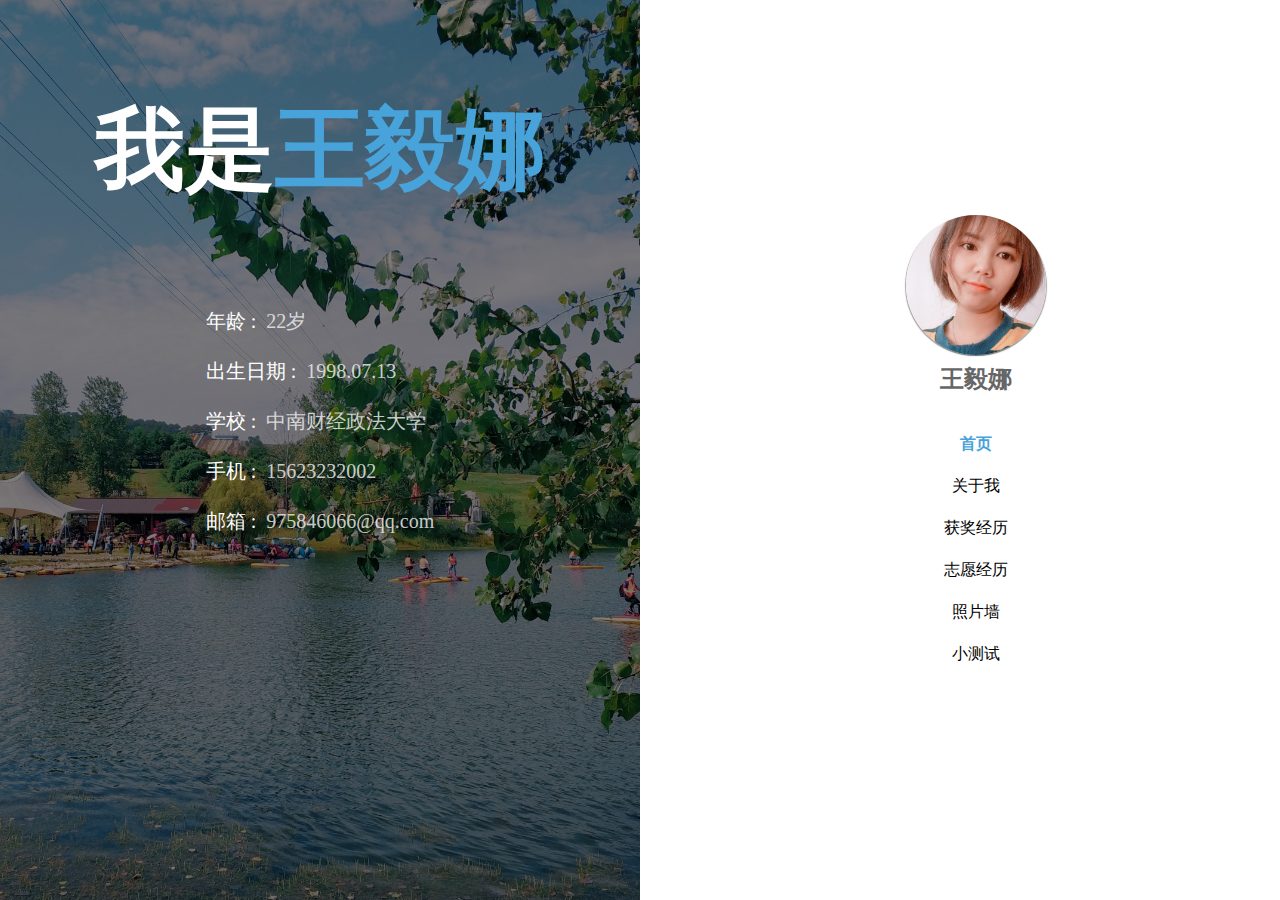
<file: index.html>
<!DOCTYPE html>
<html lang="en">

<head>
    <meta charset="UTF-8">
    <meta name="viewport" content="width=device-width, initial-scale=1.0">
    <link rel="stylesheet" href="css/style.css">
    <title>王毅娜个人简介</title>

</head>

<body>
    <!-- 整个页面 -->
    <div id="container">
        <!-- 页面左侧个人的简单介绍，包含姓名、年龄、学校等基本信息，占页面50% -->
        <div id="cont_1">
            <div class="info">
                <div class="name">
                    <h1>我是<span>王毅娜</span></h1>
                </div>
                <div class="more_info">
                    <!-- 每一条具体的信息具有相同的格式，信息名用info-title标识，信息内容用info-body标识 -->
                    <div class="info_item">
                        <span class="info-title">年龄 : </span>
                        <span class="info-body">22岁</span>
                    </div>
                    <div class="info_item">
                        <span class="info-title">出生日期 : </span>
                        <span class="info-body">1998.07.13</span>
                    </div>
                    <div class="info_item">
                        <span class="info-title">学校 : </span>
                        <span class="info-body">中南财经政法大学</span>
                    </div>
                    <div class="info_item">
                        <span class="info-title">手机 : </span>
                        <span class="info-body">15623232002</span>
                    </div>
                    <div class="info_item">
                        <span class="info-title">邮箱 : </span>
                        <span class="info-body">975846066@qq.com</span>
                    </div>
                </div>

            </div>

        </div>
        <!-- 页面右侧导航栏，点击可以跳转至相应的页面 ，占页面50%-->
        <div id="cont_2">
            <div class="inner">
                <!-- 导航栏上方头像区 -->
                <div class="cont_2_1">
                    <div class="avatar">
                        <img src="img/me/wyn.jpg" alt="profile">
                    </div>
                </div>
                <!-- 头像下方个人姓名 -->
                <h1>王毅娜</h1>
                <!-- 头像下方导航链接 -->
                <div class="cont_2_2">
                    <div id="menu">
                        <ul class="menu_list">
                            <!-- 样式on所在的位置代表当前页面，可以使当前页面对应的链接字体加粗，变色 -->
                            <li>
                                <a href="./" class="on">首页</a>
                            </li>
                            <li>
                                <a href="./about _me.html" class="">关于我</a>
                            </li>
                            <li>
                                <a href="./award.html" class="">获奖经历</a>
                            </li>
                            <li>
                                <a href="./volunteer.html" class="">志愿经历</a>
                            </li>
                            <li>
                                <a href="./photo.html" class="">照片墙</a>
                            </li>
                            <li>
                                <a href="./survey.html" class="">小测试</a>
                            </li>
                        </ul>
                    </div>
                </div>
            </div>
        </div>
    </div>
</body>

</html>
</file>
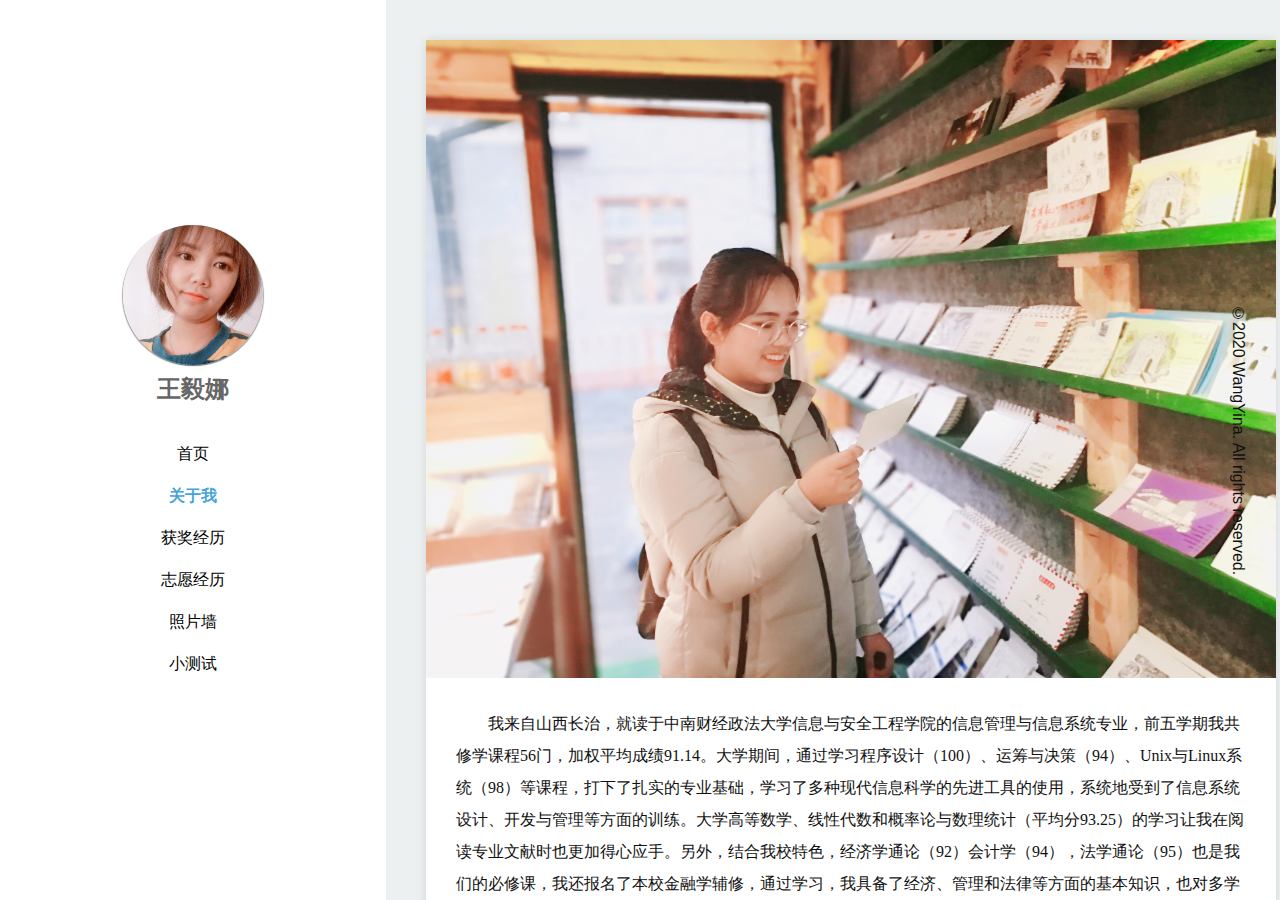
<file: about _me.html>
<!DOCTYPE html>
<html lang="en">

<head>
    <meta charset="UTF-8">
    <meta name="viewport" content="width=device-width, initial-scale=1.0">
    <link rel="stylesheet" href="css/style.css">
    <title>关于我</title>

</head>

<body>
    <!-- 页面分为左右两部分，左侧为导航栏，右侧为页面主要内容 -->
    <div id="container">
        <!-- 页面左侧导航栏，相较于首页，导航栏宽度缩小，固定为386px -->
        <div id="nav">
            <div class="nav_list">
                <div class="cont_2_1">
                    <div class="avatar">
                        <img src="img/me/wyn.jpg" alt="profile">
                    </div>
                </div>
                <h1>王毅娜</h1>
                <div class="cont_2_2">
                    <div id="menu">
                        <ul class="menu_list">
                            <li>
                                <a href="/">首页</a>
                            </li>
                            <li>
                                <a href="./about _me.html" class="on">关于我</a>
                            </li>
                            <li>
                                <a href="./award.html" class="">获奖经历</a>
                            </li>
                            <li>
                                <a href="./volunteer.html" class="">志愿经历</a>
                            </li>
                            <li>
                                <a href="./photo.html" class="">照片墙</a>
                            </li>
                            <li>
                                <a href="./survey.html" class="">小测试</a>
                            </li>
                        </ul>
                    </div>
                </div>
            </div>
        </div>
        <!-- 页面右侧主体部分 -->
        <div id="main" style="height:2250px">
            <div id="main_page">
                <section class="page-current">
                    <div class="content">
                        <!-- 主体部分上方为一张自己的生活照 -->
                        <img class="imgblock" src="img/me/me.jpg">
                        <div class="primary">
                            <!-- 个人介绍部分，包括学科背景，专业基础等 -->
                            <div class="more_about-me">
                                <p class="info_1">
                                    我来自山西长治，就读于中南财经政法大学信息与安全工程学院的信息管理与信息系统专业，前五学期我共修学课程56门，加权平均成绩91.14。大学期间，通过学习程序设计（100）、运筹与决策（94）、Unix与Linux系统（98）等课程，打下了扎实的专业基础，学习了多种现代信息科学的先进工具的使用，系统地受到了信息系统设计、开发与管理等方面的训练。大学高等数学、线性代数和概率论与数理统计（平均分93.25）的学习让我在阅读专业文献时也更加得心应手。另外，结合我校特色，经济学通论（92）会计学（94），法学通论（95）也是我们的必修课，我还报名了本校金融学辅修，通过学习，我具备了经济、管理和法律等方面的基本知识，也对多学科交融的兴趣更加浓厚。
                                </p>
                                <p class="info_2"></p>
                            </div>
                            <!-- 以表格的形式对自己的一些成绩、科研经历和获奖经历进行介绍 -->
                            <div class="ability">
                                <div class="grade">
                                    <div class="subtitle">
                                        <h3>个人能力</h3>
                                    </div>
                                    <div class="item">
                                        <table class="table" width="100%" cellpadding="8" cellspacing="0" border="0">
                                            <tbody>
                                                <tr>
                                                    <td class="td" bgcolor="#47a3da" height="32">
                                                        <a style="color:#fff;font-size: 16px;">加权平均分</a>
                                                    </td>
                                                    <td class="td">
                                                        <a>91.14</a>
                                                    </td>
                                                    <td class="td" bgcolor="#47a3da">
                                                        <a style="color:#fff;font-size: 16px;">绩点</a>
                                                    </td>
                                                    <td class="td">
                                                        <a>3.82</a>
                                                    </td>
                                                </tr>
                                                <tr>
                                                    <td class="td" width="25%" height="32" bgcolor="#47a3da">
                                                        <a style="color:#fff;font-size: 16px;">英语四级</a>
                                                    </td>
                                                    <td class="td" width="25%">
                                                        <a>567</a>
                                                    </td>
                                                    <td class="td" width="25%" bgcolor="#47a3da">
                                                        <a style="color:#fff;font-size: 16px;">英语六级</a>
                                                    </td>
                                                    <td class="td" width="25%">
                                                        <a>533</a>
                                                    </td>
                                                </tr>
                                                <tr>
                                                    <td class="td" height="32" bgcolor="#47a3da">
                                                        <a style="color:#fff;font-size: 16px;">爱好</a>
                                                    </td>
                                                    <td class="td" colspan="3">
                                                        <a>听音乐、摄影、手工</a>
                                                    </td>
                                                </tr>
                                                <tr>
                                                    <td class="td" height="32" bgcolor="#47a3da">
                                                        <a style="color:#fff;font-size: 16px;">喜欢的艺人</a>
                                                    </td>
                                                    <td class="td" colspan="3">
                                                        <a>赵丽颖、陈伟霆、Lisa、宋茜</a>
                                                    </td>
                                                </tr>
                                                <tr>
                                                    <td class="td" height="32" bgcolor="#47a3da">
                                                        <a style="color:#fff;font-size: 16px;">技能</a>
                                                    </td>
                                                    <td class="td" colspan="3">
                                                        <a>PS、前端编程</a>
                                                    </td>
                                                </tr>
                                                <tr>
                                                    <td class="td" colspan="4" height="32" bgcolor="#47a3da">
                                                        <a style="color:#fff;font-size: 16px;">科研经历</a>
                                                    </td>
                                                </tr>
                                                <tr>
                                                    <td class="td" style="text-align: left;" colspan="4" height="32">
                                                        <a>1.作为主要成员参加本校“博文杯”大学生百项实证创新基金项目，并荣获一等奖。负责对收集到的数据进行分析与整理，利用SPSS软件，结合UTAUT理论对影响“社交电商”用户购买意向的因素进行了相关性分析，与小组成员对结果进行分析后，得出“社交电商”用户购买欲望的驱动因素，并提出提升用户购买欲望的对策和建议；<br>
                                                            2.参与刘雅琦副教授所主持的国家社科基金项目《大数据环境下基于个体识别风险的个人信息利用研究》结项书的编写，主要负责文献综述部分国外个人信息利用与保护研究的整理工作，以Web
                                                            Of
                                                            Science核心合集为数据来源，共查找相关文献47篇，从大数据处理生命周期（数据发布、数据存储、数据挖掘和数据使用）对文献进行了整理分析；<br>
                                                            3.加入刘雅琦副教授老师新项目申请小组，主要负责人工智能伦理治理的技术探索，通过查找国外文献与相关书籍，与老师共同讨论，构思了伦理原则可计算模型和作用于人机的强化学习模型
                                                            ，协助老师完成项目申请书的编写。
                                                        </a>
                                                    </td>
                                                </tr>
                                                <tr>
                                                    <td class="td" colspan="4" height="32" bgcolor="#47a3da">
                                                        <a style="color:#fff;font-size: 16px;">获奖情况</a>
                                                    </td>
                                                </tr>
                                                <tr>
                                                    <td class="td" style="text-align: left;" colspan="4" height="32">
                                                        <a>1.本校“博文杯”大学生百项实证创新基金项目，并荣获一等奖（主要成员）；<br>
                                                            2.曾获国家励志奖学金、校级优秀人民奖学金（一等奖）；<br>
                                                            3.“中南杯”计算机设计大赛数媒普通组三等奖；<br>
                                                            4.2017-2018学年、2018-2019学年校级三好学生；<br>
                                                            5.2018-2019学年五四表彰校级优秀志愿者；<br>
                                                            6.2019年校庆优秀志愿者；<br>
                                                            7.军运会优秀赛会志愿者；<br>
                                                            8.2019-2020学年五四表彰校级优秀团学骨干；
                                                        </a>
                                                    </td>
                                                </tr>
                                            </tbody>
                                        </table>
                                    </div>
                                </div>
                            </div>
                            <!-- 专家推荐部分 -->
                            <div class="ability">
                                <div class="expert_recommend">
                                    <!-- 引入边框矢量图作为背景图 -->
                                    <div class="subtitle">
                                        <h3>专家推荐</h3>
                                    </div>
                                    <div class="item">
                                        <div class="expert_info">
                                            <h4>刘雅琦</h4>
                                            <h5>副教授</h5>
                                        </div>
                                        <div class="recom_cont" style="height:170px">
                                            <p>该生科研兴趣浓厚，申请加入课题小组后，参与到国家社科基金项目结项书的编写工作中，较快地熟悉了外文文献的检索与阅读技巧，具备了一些基本的文献排版能力，体现出良好的英语阅读能力和较强的学习能力。小组合作时，也经常提出新的思路和想法，在算法方面上展示出了较强的数理基础。她有着善于发现问题和解决问题的能力，给予一定的引导后往往能有很大的进步，具有较强的科研潜质。
                                            </p>
                                        </div>
                                    </div>
                                    <div class="item">
                                        <div class="expert_info">
                                            <h4>王少波</h4>
                                            <h5>副教授</h5>
                                        </div>
                                        <div class="recom_cont" style="height:200px;">
                                            <p>该生思维活跃，善于思考，课下主动与我探讨问题，与其接触和交流过程中，发现该同学专业基础知识扎实，有较强的数学功底和清晰的逻辑条理。另外，其数据结构实验课成绩达到优秀，有较强的编程能力和实验技能强，能灵活运用所学的基本理论和基础知识。她在大二下学期担任了我讲授的《数据结构》课程的助教，通过一个学期的交流与协作，发现该生性格谦逊，尊敬师长，学业上勤奋刻苦，工作认真细致，有很强的上进心和责任心。该生除了认真研读专业课程外，还主动参加本校博文杯、大创等比赛，丰富视野扩展思维，对科研有着极大的兴趣。
                                            </p>
                                        </div>
                                    </div>
                                </div>
                            </div>

                        </div>
                    </div>
                </section>
            </div>
        </div>
        <div class="footer">
            <div class="footer_cont">
                <p>&copy;2020 WangYina. All rights reserved.</p>
            </div>
        </div>
    </div>
</body>

</html>
</file>
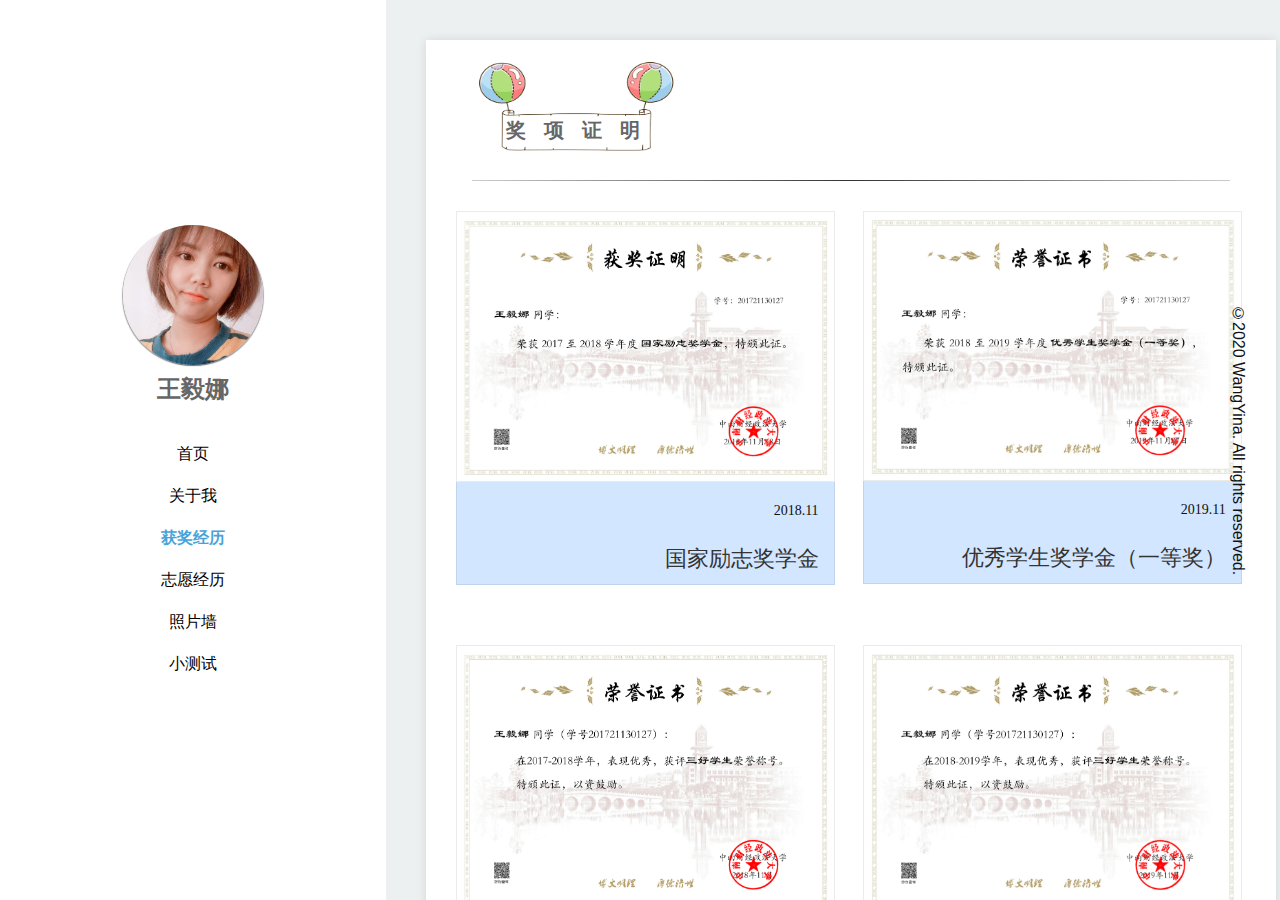
<file: award.html>
<!DOCTYPE html>
<html lang="en">

<head>
    <meta charset="UTF-8">
    <meta name="viewport" content="width=device-width, initial-scale=1.0">
    <link rel="stylesheet" href="css/style.css">
    <script type="text/javascript" src="js/app.js"></script>
    <title>获奖经历</title>

</head>

<body>
    <div id="container">
        <!-- 左侧导航区，首页外5个页面保持一致 -->
        <div id="nav">
            <div class="nav_list">
                <div class="cont_2_1">
                    <div class="avatar">
                        <img src="img/me/wyn.jpg" alt="profile">
                    </div>
                </div>
                <h1>王毅娜</h1>
                <div class="cont_2_2">
                    <div id="menu">
                        <ul class="menu_list">
                            <li>
                                <a href="/">首页</a>
                            </li>
                            <li>
                                <a href="./about _me.html" class="">关于我</a>
                            </li>
                            <li>
                                <a href="./award.html" class="on">获奖经历</a>
                            </li>
                            <li>
                                <a href="./volunteer.html" class="">志愿经历</a>
                            </li>
                            <li>
                                <a href="./photo.html" class="">照片墙</a>
                            </li>
                            <li>
                                <a href="./survey.html" class="">小测试</a>
                            </li>
                        </ul>
                    </div>
                </div>
            </div>
        </div>
        <!-- 右侧主体内容区 -->
        <div id="main" style="height:1900px">
            <div id="main_page">
                <section class="page-current">
                    <div class="content">
                        <div class="primary">
                            <div class="title">
                                <h2>奖项证明</h2>
                            </div>
                            <hr class="linestyle">
                            <!-- 本页以多行两列的形式展示，其中row、col、col_item、award_img、time、award_name的样式是相同的，只对奖项图片和奖项说明进行了更换-->
                            <div class="row">
                                <div class="col">
                                    <div class="col_item">
                                        <div class="award_img">
                                            <a href="img/award/gjlz.png" target="_blank">
                                                <img src="img/award/gjlz.png" alt="">
                                            </a>
                                        </div>
                                        <div class="award_cont">
                                            <p class="time">2018.11</p>
                                            <h3 class="award_name">国家励志奖学金</h3>
                                        </div>
                                    </div>
                                </div>
                                <div class="col">
                                    <div class="col_item">
                                        <div class="award_img">
                                            <a href="img/award/yxyd.png" target="_blank">
                                                <img src="img/award/yxyd.png" alt="">
                                            </a>
                                        </div>
                                        <div class="award_cont">
                                            <p class="time">2019.11</p>
                                            <h3 class="award_name">优秀学生奖学金（一等奖）</h3>
                                        </div>
                                    </div>
                                </div>
                            </div>
                            <div class="row">
                                <div class="col">
                                    <div class="col_item">
                                        <div class="award_img">
                                            <a href="img/award/sh1.png" target="_blank">
                                                <img src="img/award/sh1.png" alt="">
                                            </a>
                                        </div>
                                        <div class="award_cont">
                                            <p class="time">2018.11</p>
                                            <h3 class="award_name">2017-2018学年校级三好学生</h3>
                                        </div>
                                    </div>
                                </div>
                                <div class="col">
                                    <div class="col_item">
                                        <div class="award_img">
                                            <a href="img/award/sh2.png"></a>
                                            <img src="img/award/sh2.png" alt="">
                                        </div>
                                        <div class="award_cont">
                                            <p class="time">2019.11</p>
                                            <h3 class="award_name">2018-2019学年校级三好学生</h3>
                                        </div>
                                    </div>
                                </div>
                            </div>
                            <div class="row">
                                <div class="col">
                                    <div class="col_item">
                                        <div class="award_img">
                                            <a href="img/award/yxgb.png">
                                                <img src="img/award/yxgb.png" alt="">
                                            </a>
                                        </div>
                                        <div class="award_cont">
                                            <p class="time">2019.05</p>
                                            <h3 class="award_name">五四表彰校级优秀学生干部</h3>
                                        </div>
                                    </div>
                                </div>
                                <div class="col">
                                    <div class="col_item">
                                        <div class="award_img">
                                            <a href="img/award/yxzyz.png">
                                                <img src="img/award/yxzyz.png" alt="">
                                            </a>
                                        </div>
                                        <div class="award_cont">
                                            <p class="time">2019.05</p>
                                            <h3 class="award_name">五四表彰校级优秀志愿者</h3>
                                        </div>
                                    </div>
                                </div>
                            </div>
                            <div class="row">
                                <div class="col">
                                    <div class="col_item">
                                        <div class="award_img">
                                            <a href="img/award/bwbjx.png">
                                                <img src="img/award/bwbjx.png" alt="">
                                            </a>
                                        </div>
                                        <div class="award_cont">
                                            <p class="time">2019.05</p>
                                            <h3 class="award_name">博文杯结项证书</h3>
                                        </div>
                                    </div>
                                </div>
                                <div class="col">
                                    <div class="col_item">
                                        <div class="award_img">
                                            <a href="img/award/bwbzs.png">
                                                <img src="img/award/bwbzs.png" alt="">
                                            </a>
                                        </div>
                                        <div class="award_cont">
                                            <p class="time">2019.05</p>
                                            <h3 class="award_name">博文杯一等奖</h3>
                                        </div>
                                    </div>
                                </div>
                            </div>
                        </div>

                    </div>
            </div>
            </section>
        </div>
    </div>
    <div class="footer">
        <div class="footer_cont">
            <p>&copy;2020 WangYina. All rights reserved.</p>
        </div>
    </div>
    </div>
</body>

</html>
</file>
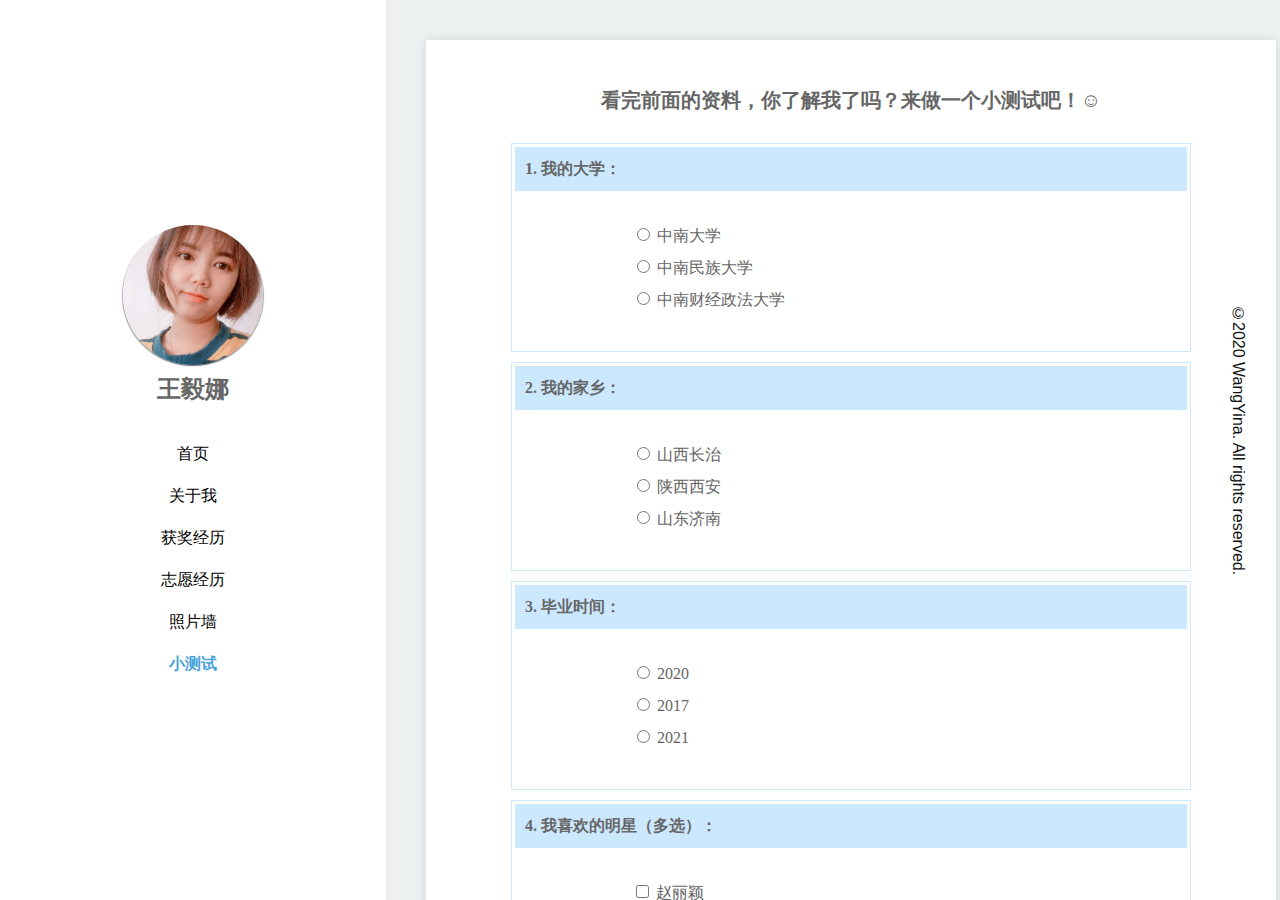
<file: survey.html>
<!DOCTYPE html>
<html lang="en">

<head>
    <meta charset="UTF-8">
    <meta name="viewport" content="width=device-width, initial-scale=1.0">
    <link rel="stylesheet" href="css/style.css">
    <script type="text/javascript" src="js/app.js"></script>
    <title>小测试</title>

</head>

<body>
    <div id="container">
        <!-- 左侧导航区，除首页外5个页面保持一致 -->
        <div id="nav">
            <div class="nav_list">
                <div class="cont_2_1">
                    <div class="avatar">
                        <img src="img/me/wyn.jpg" alt="profile">
                    </div>
                </div>
                <h1>王毅娜</h1>
                <div class="cont_2_2">
                    <div id="menu">
                        <ul class="menu_list">
                            <li>
                                <a href="/">首页</a>
                            </li>
                            <li>
                                <a href="./about _me.html" class="">关于我</a>
                            </li>
                            <li>
                                <a href="./award.html" class="">获奖经历</a>
                            </li>
                            <li>
                                <a href="./volunteer.html" class="">志愿经历</a>
                            </li>
                            <li>
                                <a href="./photo.html" class="">照片墙</a>
                            </li>
                            <li>
                                <a href="./survey.html" class="on">小测试</a>
                            </li>
                        </ul>
                    </div>
                </div>
            </div>
        </div>
        <!-- 右侧内容区 -->
        <div id="main" style="height:1350px">
            <div id="main_page">
                <section class="page-current">
                    <div class="content">
                        <div class="survey">
                            <!-- 测试标题 -->
                            <div class="survey_title">
                                <h1>看完前面的资料，你了解我了吗？来做一个小测试吧！☺</h1>
                            </div>
                            <!-- 测试内容 -->
                            <form name="fm">
                                <div>
                                    <!-- 通过table分开设置标题和选项样式，样式更为丰富 -->
                                    <table class="question-table">
                                        <tr>
                                            <td class="question">
                                                1. 我的大学：
                                            </td>
                                        </tr>
                                        <tr>
                                            <!-- 正确的选项value设为1，错误选项设为0，点击提交后，通过js对提交的表单内容进行判断，给予反馈 -->
                                            <td class="answer">
                                                <ul>
                                                    <li>
                                                        <input id="school1" type="radio" name="school" value="0" />
                                                        <label for="school1">中南大学</label>
                                                    </li>
                                                    <li>
                                                        <input id="school2" type="radio" name="school" value="0" />
                                                        <label for="school2">中南民族大学</label>
                                                    </li>
                                                    <li>
                                                        <input id="school3" type="radio" name="school" value="1" />
                                                        <label for="school">中南财经政法大学</label>
                                                    </li>
                                                </ul>
                                            </td>
                                        </tr>
                                    </table>
                                    <table class="question-table">
                                        <tr>
                                            <td class="question">
                                                2. 我的家乡：
                                            </td>
                                        </tr>
                                        <tr>
                                            <td class="answer">
                                                <ul>
                                                    <li>
                                                        <input id="home1" type="radio" name="home" value="1" />
                                                        <label for="home1">山西长治</label>
                                                    </li>
                                                    <li>
                                                        <input id="home2" type="radio" name="home" value="0" />
                                                        <label for="home2">陕西西安</label>
                                                    </li>
                                                    <li>
                                                        <input id="home3" type="radio" name="home" value="0" />
                                                        <label for="home3">山东济南</label>
                                                    </li>
                                                </ul>
                                            </td>
                                        </tr>
                                    </table>
                                    <table class="question-table">
                                        <tr>
                                            <td class="question">
                                                3. 毕业时间：
                                            </td>
                                        </tr>
                                        <tr>
                                            <td class="answer">
                                                <ul>
                                                    <li>
                                                        <input id="time1" type="radio" name="time" value="0" />
                                                        <label for="time1">2020</label>
                                                    </li>
                                                    <li>
                                                        <input id="time2" type="radio" name="time" value="0" />
                                                        <label for="time2">2017</label>
                                                    </li>
                                                    <li>
                                                        <input id="time3" type="radio" name="time" value="1" />
                                                        <label for="time3">2021</label>
                                                    </li>
                                                </ul>
                                            </td>
                                        </tr>
                                    </table>
                                    <table class="question-table">
                                        <tr>
                                            <td class="question">
                                                4. 我喜欢的明星（多选）：
                                            </td>
                                        </tr>
                                        <tr>
                                            <td class="answer">
                                                <ul>
                                                    <li>
                                                        <input id="star1" type="checkbox" name="star" value="1" />
                                                        <label for="star1">赵丽颖</label>
                                                    </li>
                                                    <li>
                                                        <input id="satr2" type="checkbox" name="star" value="1" />
                                                        <label for="star2">陈伟霆</label>
                                                    </li>
                                                    <li>
                                                        <input id="star3" type="checkbox" name="star" value="1" />
                                                        <label for="star3">宋茜</label>
                                                    </li>
                                                    <li>
                                                        <input id="star4" type="checkbox" name="star" value="1" />
                                                        <label for="star4">Lisa</label>
                                                    </li>
                                                </ul>
                                            </td>
                                        </tr>
                                    </table>
                                    <table class="question-table">
                                        <tr>
                                            <td class="question">
                                                5. 我参加的志愿活动（多选）：
                                            </td>
                                        </tr>
                                        <tr>
                                            <td class="answer">
                                                <ul>
                                                    <li>
                                                        <input id="vol1" type="checkbox" name="volunteer" value="1" />
                                                        <label for="vol1">2019年武汉军运会</label>
                                                    </li>
                                                    <li>
                                                        <input id="vol2" type="checkbox" name="volunteer" value="1" />
                                                        <label for="vol2">特步企鹅跑</label>
                                                    </li>
                                                    <li>
                                                        <input id="vol3" type="checkbox" name="volunteer" value="1" />
                                                        <label for="vol3">中南财经政法大学70周年校庆</label>
                                                    </li>
                                                </ul>
                                            </td>
                                        </tr>
                                    </table>
                                    <!-- 提交按钮 -->
                                </div>
                                <p class="submit_btn">
                                    <button value="提交" onclick="sub()">提交</button>
                                </p>
                            </form>
                        </div>


                    </div>
                </section>
            </div>
        </div>
        <div class="footer">
            <div class="footer_cont">
                <p>&copy;2020 WangYina. All rights reserved.</p>
            </div>
        </div>
    </div>
</body>

</html>
</file>
<file: css/style.css>
/* 公共样式 */
body {
    background-color: #ecf0f1;
    font-family: cursive;
    color:#666;
    line-height: 2;
    margin:0;
}
html,body{
    margin: 0;
    padding: 0;
    height: 100%;
    overflow: hidden;
}
/* ------------------------------------------------首页样式-------------------------------------------------- */
/* 整个页面的样式，在许多个页面都有用到 */
div#container {
    height:100%;
    z-index: 0;
    overflow:auto; 
}
/* 首页左侧基本信息部分样式 */
div#container div#cont_1{
    position: relative;
    width:50%;
    height:100%;  
    background: url(../img/bg.jpg) rgba(0,0,0,0.5) no-repeat center;
    /*下面一行的代码 css3颜色叠加，正片叠底，此处增加了遮罩 */
    background-blend-mode: multiply;
    background-size:cover;
    float: left;
}
div#cont_1 div.info{
    z-index: 10;
}
div#cont_1 div.name{
    font-size: 45px;
    font-weight: bold;
    text-align: center;
}
div.name h1{
    color: #fff;
}
div.name h1 span{
    color: #47a3da;
}
/* 左侧部分名字下方的基本信息样式 */
div.info div.more_info{
    display: table;
    text-align: left;
    font-size: 20px;
    margin-top: 40px;
    margin-left: auto;
    margin-right: auto;
}
/* 基本信息_名称的样式 */
div.info .more_info .info-title{
    display: inline-block;
    font-weight: 500;
    margin-bottom: 10px;
    margin-right: 5px;
    color:#fff;
}
/* 基本信息_内容的样式 */
div.info .more_info .info-body{
    color:rgba(238,238,238,0.84);
}
/* 右侧导航栏样式 */
div#container div#cont_2{
    background-color:#fff;
    width:50%;
    height:100%;
    float: left;
}
/* 导航栏头像样式，所有页面有用到 */
div.avatar{
    margin:0 auto;
    width:140px;
    height:140px;
    border-radius: 50%;
}
div.avatar img{
    box-shadow: 1px 1px 1px rgba(0,0,0,0.34),-1px 1px 1px rgba(0,0,0,0.34);
    max-width: 100%;
    display: block;
    border: 0;
    border-radius: 50%;
}
/* 首页导航栏文字链接部分样式 */
div#container div.inner{
    position: absolute;
    top:50%;
    left:50%;
    transform:translateY(-50%);
    padding:0 1em;
    width:50%;
}
/* 首页和其他页面导航栏文字链接部分都具备的样式 */
div.inner h1,div.nav_list h1{
    margin-top:40px;
    margin-bottom:30px;
    margin:0;
    padding:0;
    font-size:24px;
    text-align: center;
}
div.inner ul,div.nav_list ul{
    margin:0;
    padding: 0;
    margin:20px 0 10px 0;
    list-style: none;
    text-align: center;
}
/* 首页和其他页面导航栏文字链接部分都使用到的样式类 */
.menu_list a{
    text-decoration: none;
    display: inline-block;
    font-size: 16px;
    color:#000;
    font-weight: 500;
    padding:5px 0;
}
/* 鼠标移动到文字链接部分字体变色 */
.menu_list a:hover{
color:#47a3da;
}
/* 当前页文字链接字体加粗变色 */
.menu_list .on{
    color:#47a3da;
    font-weight: bold;
}
/*----------------------------------------------------------关于我 about_me页面主要样式---------------------------------------- */
/* 除首页外其余页面导航栏部分的样式 */
div#container div#nav{
    background-color: #fff;
    width:386px;
    height:100%;
    position: fixed;
}
div#nav div.nav_list{
    top:50%;
    bottom: 0;
    margin-left:107px;
    transform:translateY(-50%);
    background-color: #fff;
    padding:0 1em;
    position: fixed;
}
/* 页面右侧主体部分样式，"关于我"、"获奖经历"、"志愿经历"、"小测试"页面都有用到 */
div#container div#main{
    width:850px;
    margin:40px;
    margin-left: 426px;
    color: #666;
    background-color: #fff;
    box-shadow: 0 0 10px rgba(0,0,0,0.1);
}
div#main div#main_page{
 
    position: relative;
    width: 100%;
    height: 100%;
}

div.page_current{
    
    margin-top: 0px;
}
div.content{
    padding-bottom: 60px;
    background-color: #fff;
    
}
div.content img{
    display: block;
    width:100%;
    border: 0;
}
div#main div.primary{
    padding:0 30px;
    position: absolute;
}
div.primary p{
    margin-top: 30px;
    font-size:16px;
    color:#111;
    text-indent: 2em;
}
/* 个人能力部分样式 */
div.ability{
    margin-top: 15px;

}
/* 子标题样式 */
div.primary div.subtitle{
    background-image: url(../img/border/border.png);
    width:155px;
    height:48px;
    background-size: 100% 100%;
    margin: 20px 0;
}
div.subtitle h3{
   margin:10px 0 0 25px;
   letter-spacing: 0.5em;
    color: #000;
    font-size: 18px;
    font-weight: 700;
    display: inline-block;
}
/* 个人能力具体内容样式 */
div.item{
    margin-top: 17px;
    line-height: 2.0;
    font-size: 14px;
    color:#555;
    min-height:200px;
}
div.item p{
    line-height: 2.0;
    font-size:14px;
    margin-bottom: 6px;
}
/* 简历表样式 */
div.item .table{
    border:solid #fff;
    border-width: 1px 0px 0px 1px;
    background: #f0f0f0;
    border-collapse: collapse;
    border-spacing: 0;
}
.td{
    text-align:center;
    border:solid #fff;
    border-width: 0px 1px 1px 0px;
    padding:2px 10px;
}
.table a{
    color:#5A5A5A;
}
/* 专家推荐部分样式 */
div.expert_info{
    margin-left: 20px;
    float:left;
}
div.expert_info h4{
    font-size: 18px;
    color:#222;
    margin:20px 0 5px 0;
}
div.expert_info h5{
    color: rgba(0,0,0,0.47);
    margin:5px 0 5px 0;
}
div.recom_cont{
    background-image: url(../img/border/recom.png);
    background-size: 100% 100%;
    width:650px;
    float: left;
}
div.recom_cont p{
    text-indent: 2em;
    width:600px;
    margin:15px 0 0 35px;
}
/* --------------------------------------------------------------页脚样式---------------------------------------------------- */
.footer div.footer_cont{
    float: right;
    width:50px;
    height:100%;
    position: absolute;
    bottom: 0;
    right:0.8%;
    writing-mode: tb-rl;
    word-wrap: break-word;
}
.footer div.footer_cont p{
    text-align: center;
    font-size: 16px;
    color: #111;
    margin-bottom:20px ;
    font-family: sans-serif;
  
}
/*-------------------------------------------------------- 获奖证明award.html主要样式--------------------------------------- */
/* 大标题样式 */
div.primary div.title{
    background-image: url(../img/border/title.png);
    width:200px;
    height:91px;
    background-size: 100% 100%;
    margin: 20px;
    position: absolute;
}
div.title h2{
    font-size:20px;
    margin:50px 0 0 30px;
    letter-spacing: 18px;
}
/* 分割线样式 */
hr.linestyle{
    width:96%;
    margin-top: 140px;
    margin-bottom: 30px;
    border: 0;
    height: 1px;
    background: #333;
    background-image: linear-gradient(to right, #ccc, #333, #ccc);
}
/* 每一行获奖信息样式 */
div.primary div.row{
    margin: 10px -15px 0 -15px;
    display: table;
}
/* 同一行中每一列样式 */
div.primary div.col{
    width:46%;
    float: left;
    position: relative;
    padding:0 15px;
}
div.col div.col_item{
    margin-bottom: 50px;;
}
/* 奖项证明图片样式 */
div.award_img{
    position: relative;
}
div.award_img img{
    display: block;
    width: 100%;
    border:1px solid rgba(0,0,0,0.08)
}
/* 奖项证明说明样式 */
div.award_cont{
    height:72px;
    padding:15px;
    width:91.9%;
    background-color:#d2e6ff;
    border:1px solid rgba(0,0,0,0.08);
    border-top:none;
}
div.award_cont p{
    margin:0;
    font-size: 14px;
    color:#111;
    text-align: right;
}
div.award_cont h3{
    margin-bottom: 8px;
    padding:0;
    text-align: right;
    font-size: 22px;
    font-weight: 500;
    line-height: 1.1;
    color:#333;
}
/* --------------------------------------------------------志愿经历volunteer.html主要样式--------------------------------- */
/* 每一项经历主要样式 */
div.exp_item{
    margin:10px 0;
}
div.exp_info{
    position: relative;
    margin-left: 40px;
    padding-left: 15px;
    border-left-width: 1px;
    border-left-style: solid;
    border-color: #47a3da;
    width:50%;
    float: left;
}
/* 志愿服务时间样式 */
div.exp_item div.date{
    position: relative;
    line-height: 1;
}
div.exp_item div.date span{
    font-size:14px;
    font-weight: 500;
    color:rgba(0,0,0,0.5);
    letter-spacing: 0.5px;
}
/* 志愿服务简介样式 */
div.exp_item div.exp_cont h4{
    font-weight: 700;
    line-height: 1.1;
    color: #47a3da;
    font-size: 18px;
    margin:10px 0;
}
div.exp_item div.exp_cont p{
    font-size: 15px;
    color:#111;
    margin:0 0 10px;
}
/* 志愿服务活动图片样式 */
div.exp_item div.exp_img{
    width:35%;
    float:left;
    margin-left:20px;
    box-shadow: 1px 1px 1px rgba(0,0,0,0.34),-1px 1px 1px rgba(0,0,0,0.34);
}
/* ---------------------------------------------------照片墙photo.html主要样式---------------------------------------- */
/* 右侧照片墙样式，添加滚动条 */
div#photo{
    overflow-y: scroll;
    position: absolute;
    width: 1000px;
    height:550px;
    margin-left:460px;
    top:10%;
    bottom:10%;
    background: #fff;
    box-shadow: 0 0 10px rgba(0,0,0,0.5);
}
div#photo div.photo_container{
    margin:0 auto;
    padding: 0;
}
/* 每一张照片展示部分样式 */
div#photo div.photo_item{
    width:31%;
    float:left;
    margin:16px 0 0 16px;
    position: relative;
    
}
div.photo_item img{
    max-width: 100%;
    overflow: hidden;
    border: 1px solid rgba(0,0,0,0.08);
    border-radius: 11px;
}
/* --------------------------------------------------------小测试页survey.html主要样式------------------------------------- */
/* 调查页标题样式 */
div.survey h1{
    font-size: 20px;
    text-align: center;
    padding: 40px 0 10px 0;
}
/* 问卷样式 */
form td{
	display: table-cell;
}
form tr {
    display: table-row;
    vertical-align: middle;
    border-color: inherit;
}
/* 每一个问题区域的样式 */
.question-table{
    width:80%;
    margin-bottom: 10px;
    margin-left: auto;
    margin-right: auto;
	border:1px solid #cce8ff;
	padding: 1px;
	background-color: #fff;
    border-collapse: separate;
}
/* 每一个问题选项的样式 */
.answer{
    padding:11px 24px 16px 77px;
	text-align: left;
}
.answer ul li{
	display:list-item;
	list-style-type: none;
}
.question{
	font-size: 16px;
	font-weight: bold;
	background-color: #cce8ff;
	text-align: left;
    padding:6px 10px;
}
/* 提交按钮的样式 */
form .submit_btn{
    text-align: center;
}
.submit_btn button{
	display: inline-block;
	margin-right: .1em;
	padding: .4em 1em;
	line-height: 1.4;
	cursor: pointer;
	border: 1px solid #aed0ea;
	border-radius: 6px;
	background: #d7ebf9;
	color: #0070a3;
	font-weight: bold;
	margin:0;
}
</file>
